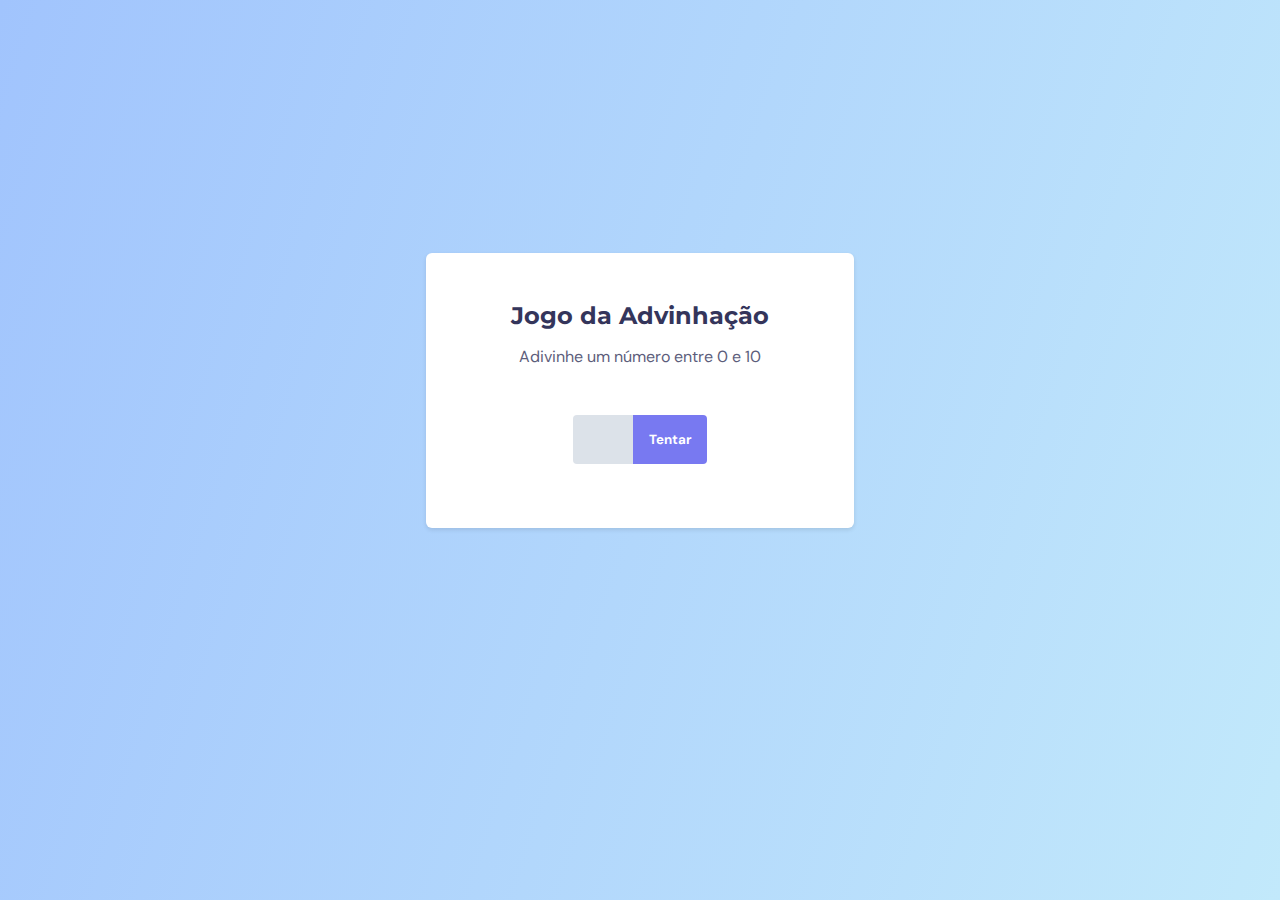
<file: 01-jogo-advinhacao/index.html>
<!DOCTYPE html>
<html lang="pt-br">
<head>
  <link rel="preconnect" href="https://fonts.googleapis.com"/>
  <link rel="preconnect" href="https://fonts.gstatic.com" crossorigin>
  <meta charset="UTF-8">
  <meta name="viewport" content="width=device-width, initial-scale=1.0">
  <title>Jogo da Advinhação</title>
  <link rel="stylesheet" href="style.css">
  <link href="https://fonts.googleapis.com/css2?family=DM+Sans:opsz,wght@9..40,400;9..40,700&family=Montserrat:wght@600&display=swap" rel="stylesheet">
</head>
<body>
  <main>
    <div class="screen1">
      <h1>Jogo da Advinhação</h1>
      <p>Adivinhe um número entre 0 e 10</p>

      <form>
        <input id="inputNumber" type="number">
        <button id="btnTry">Tentar</button>
      </form>
    </div>

    <div class="screen2 hide">
      <h2>Acertou em 3 vezes</h2>
      <button id="btnReset">Jogar novamente</button>
    </div>
  </main>

  <script src="./main.js"></script>
</body>
</html>
</file>
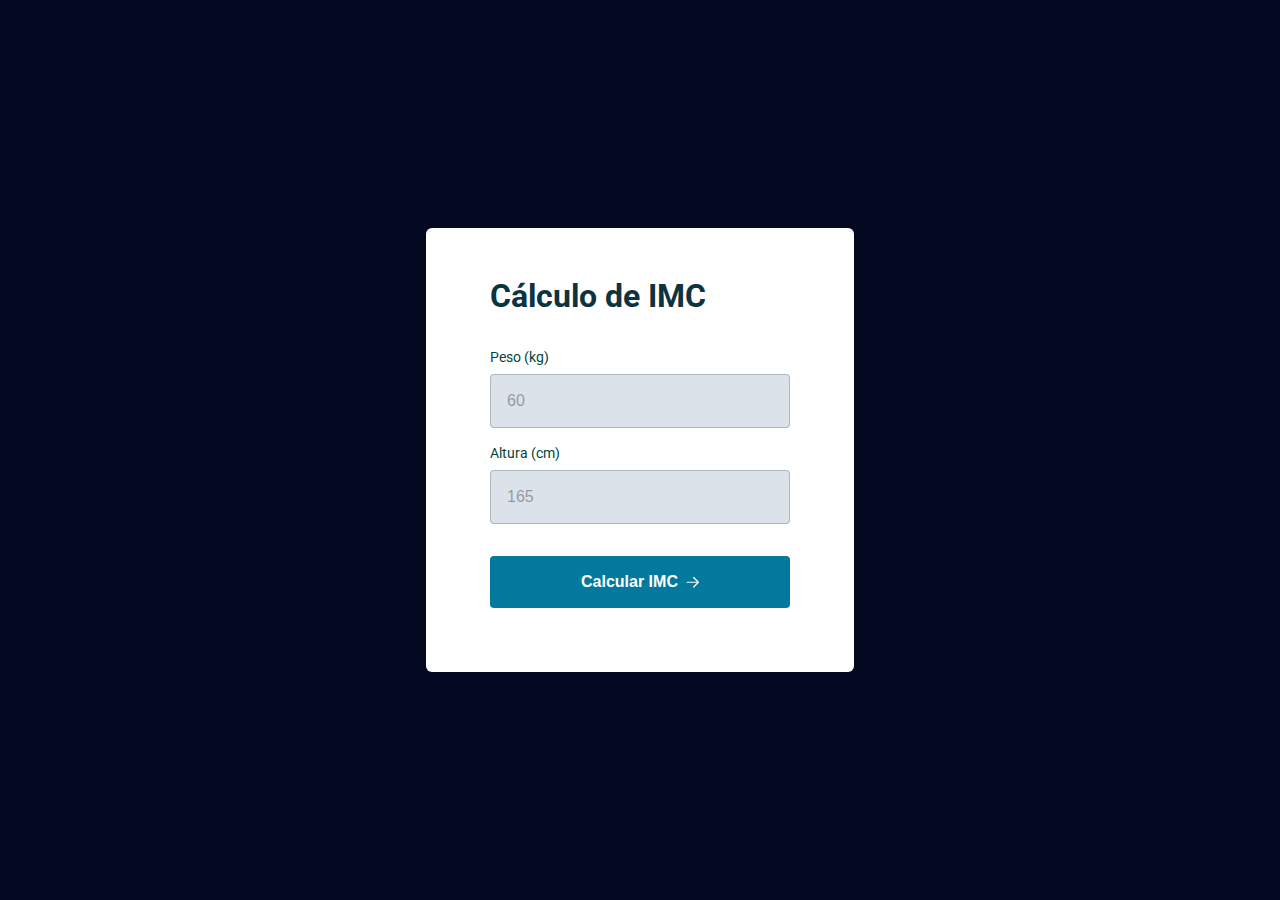
<file: 02-projeto-imc/index.html>
<!DOCTYPE html>
<html lang="pt-br">
<head>
  <link rel="preconnect" href="https://fonts.googleapis.com">
  <link rel="preconnect" href="https://fonts.gstatic.com" crossorigin>
  <meta charset="UTF-8">
  <meta name="viewport" content="width=device-width, initial-scale=1.0">
  <title>Calculadora de IMC</title>
  <link rel="stylesheet" href="./style.css">
  <link href="https://fonts.googleapis.com/css2?family=Roboto:wght@400;700&display=swap" rel="stylesheet">
  <script src="./js/script.js" defer type="module"></script>
</head>
<body>
  <div class="alert-error">
    Digite somente números
  </div>

  <div class="container">
    <main class="card">
      <form action="">
        <h1 class="title">Cálculo de IMC</h1>
        <div class="input-wrapper">
          <label for="weight">Peso (kg)</label>
          <input id="weight" type="text" placeholder="60">
        </div>

        <div class="input-wrapper">
          <label for="height">Altura (cm)</label>
          <input id="height" type="text" placeholder="165">
        </div>

        <button type="submit">
          Calcular IMC 
          <img src="./assets//arrow.svg" alt="Seta apontando para a direita">
        </button>
      </form>
    </main>
  </div>

  <div class="modal-wrapper">
    <div class="modal card">
      <h2 class="title">
        <button class="close">
          <img src="./assets/close.svg" alt="Imagem de um X para fechar o popup">
        </button>

        <span>Seu IMC é de 28</span>
      </h2>
    </div>
  </div>
</body>
</html>
</file>
<file: 01-jogo-advinhacao/style.css>
* {
  margin: 0;
  padding: 0;
  box-sizing: border-box;
}

:root {
  font-size: 62.5%;
}

body {
  background: linear-gradient(287.56deg, #c2e9fb 0%, #a1c4fd 100%);
  font-size: 1.6rem;
  display: grid;
  place-items: center;
  height: 100vh;
}

body,
button,
input {
  font-family: 'DM Sans', sans-serif;
}

button {
  background-color: #7879f1;
  color: white;
  font-weight: bold;
  border-radius: 0 0.4rem 0.4rem 0;
  cursor: pointer;

  transition: background 0.3s;
}

button:hover {
  background-color: #6363ce;
}

.hide {
  display: none;
}

main {
  background: #ffffff;
  box-shadow: 0px 0.2rem 0.4rem rgba(0, 0, 0, 0.1);
  border-radius: 0.6rem;
  padding: 4.8rem 6.4rem 6.4rem;

  width: min(42.8rem, 90%);
  margin-top: -12rem;

  text-align: center;
}

/* Screen 1 */
h1 {
  font-family: 'Montserrat', sans-serif;
  font-size: 2.4rem;
  margin-bottom: 1.6rem;
}

h1,
p {
  color: #34355b;
}

p {
  opacity: 0.8;
}

form {
  margin-top: 4.8rem;
  display: flex;
  justify-content: center;
}

input,
button {
  border: none;
  padding: 1.6rem;
}

input {
  background-color: #dce2e9;
  width: 6rem;
  border-radius: 0.4rem 0 0 0.4rem;
}

/* Screen 2 */
h2 {
  font-size: 2.4rem;
  font-weight: normal;

  margin-bottom: 3.3rem;
}

.screen2 button {
  border-radius: 0.4rem;
}
</file>
<file: 02-projeto-imc/style.css>
* {
  margin: 0;
  padding: 0;
  box-sizing: border-box;
}

:root {
  font-size: 62.5%;

  /* colors */
  --tt-heading: #0c3440;

  --tt-label: #00453a;
  --tt-input: #212529;
  --ot-input: #02799D;
  --bd-input: rgba(73, 80, 87, 0.3);
  --tt-placeholder: rgba(73, 80, 87, 0.5);
  --bg-input: #dce2e9;

  --tt-button: #ffffff;
  --bg-button: #02799D;
  --bg-button-hover: #01475c;

  --bg-error: #f03e3e;
  --tt-error: #ffffff;
}

body {
  font-family: "Roboto", sans-serif;
  background-color: #040921;
}

body, input, button {
  font-size: 1.6rem;
  line-height: 2rem;
}

.container{
  height: 100vh;
  display: grid;
  place-content: center;
}

.card {
  padding: 4.8rem 6.4rem 6.4rem;
  background: #ffffff;
  max-width: 42.8rem;
  margin-inline: auto;

  box-shadow: 0 .2rem .4rem rgba(0, 0, 0 ,0.1);
  border-radius: .6rem;`
}

.title {
  font-size: 3.2rem;
  line-height: 4rem;
  color: var(--tt-heading);
}

form {
  width: 30rem;
}

form h1 {
  margin-bottom: 3.2rem;
}

form label {
  font-size: 1.4rem;
  line-height: 1.8rem;
  color: var(--tt-label);
  margin-bottom: .8rem;
  display: block;
}

form input {
  width: 100%;
  border: 1px solid var(--bd-input);
  background: var(--bg-input);
  padding: 1.6rem;
  border-radius: .4rem;
}

form input:focus {
  outline: 2px solid var(--ot-input);
}

form input::placeholder {
  color: var(--tt-placeholder);
}

.input-wrapper + .input-wrapper {
  margin-top: 1.6rem;
}

form button {
  margin-top: 3.2rem;
  padding: 1.6rem;
  width: 100%;

  border-radius: .4rem;
  border: none;
  background-color: var(--bg-button);
  color: var(--tt-button);

  display: flex;
  align-items: center;
  justify-content: center;
  gap: .8rem;

  font-weight: bold;

  cursor: pointer;

  transition: background .2s;
}

form button:hover {
  background: var(--bg-button-hover)
}

/* modal */
.modal-wrapper.open {
  opacity: 1;
  visibility: visible;
}

.modal-wrapper {
  position: absolute;
  inset: 0;
  background: rgba(0, 0, 0, 0.7);

  display: grid;
  place-content: center;

  opacity: 0;
  visibility: hidden;
}

.modal {
  position: relative;
}

.modal button {
  background: none;
  border: none;

  position: absolute;
  top: 1.6rem;
  right: 1.6rem;

  cursor: pointer;

  transition: transform .2s;
}

.modal button:hover {
  transform: scale(1.1);
}

/* alert error */
.alert-error.open {
  visibility: visible;
  opacity: 1;
  transform: translateY(0);
}

.alert-error {
  position: absolute;
  background-color: var(--bg-error);
  top: 0;
  left: 0;
  right: 0;
  text-align: center;
  color: var(--tt-error);
  padding: .8rem 0;
  font-weight: bold;

  visibility: hidden;
  opacity: 0;
  transform: translateY(-30px);
  transition: transform .5s;
}
</file>
